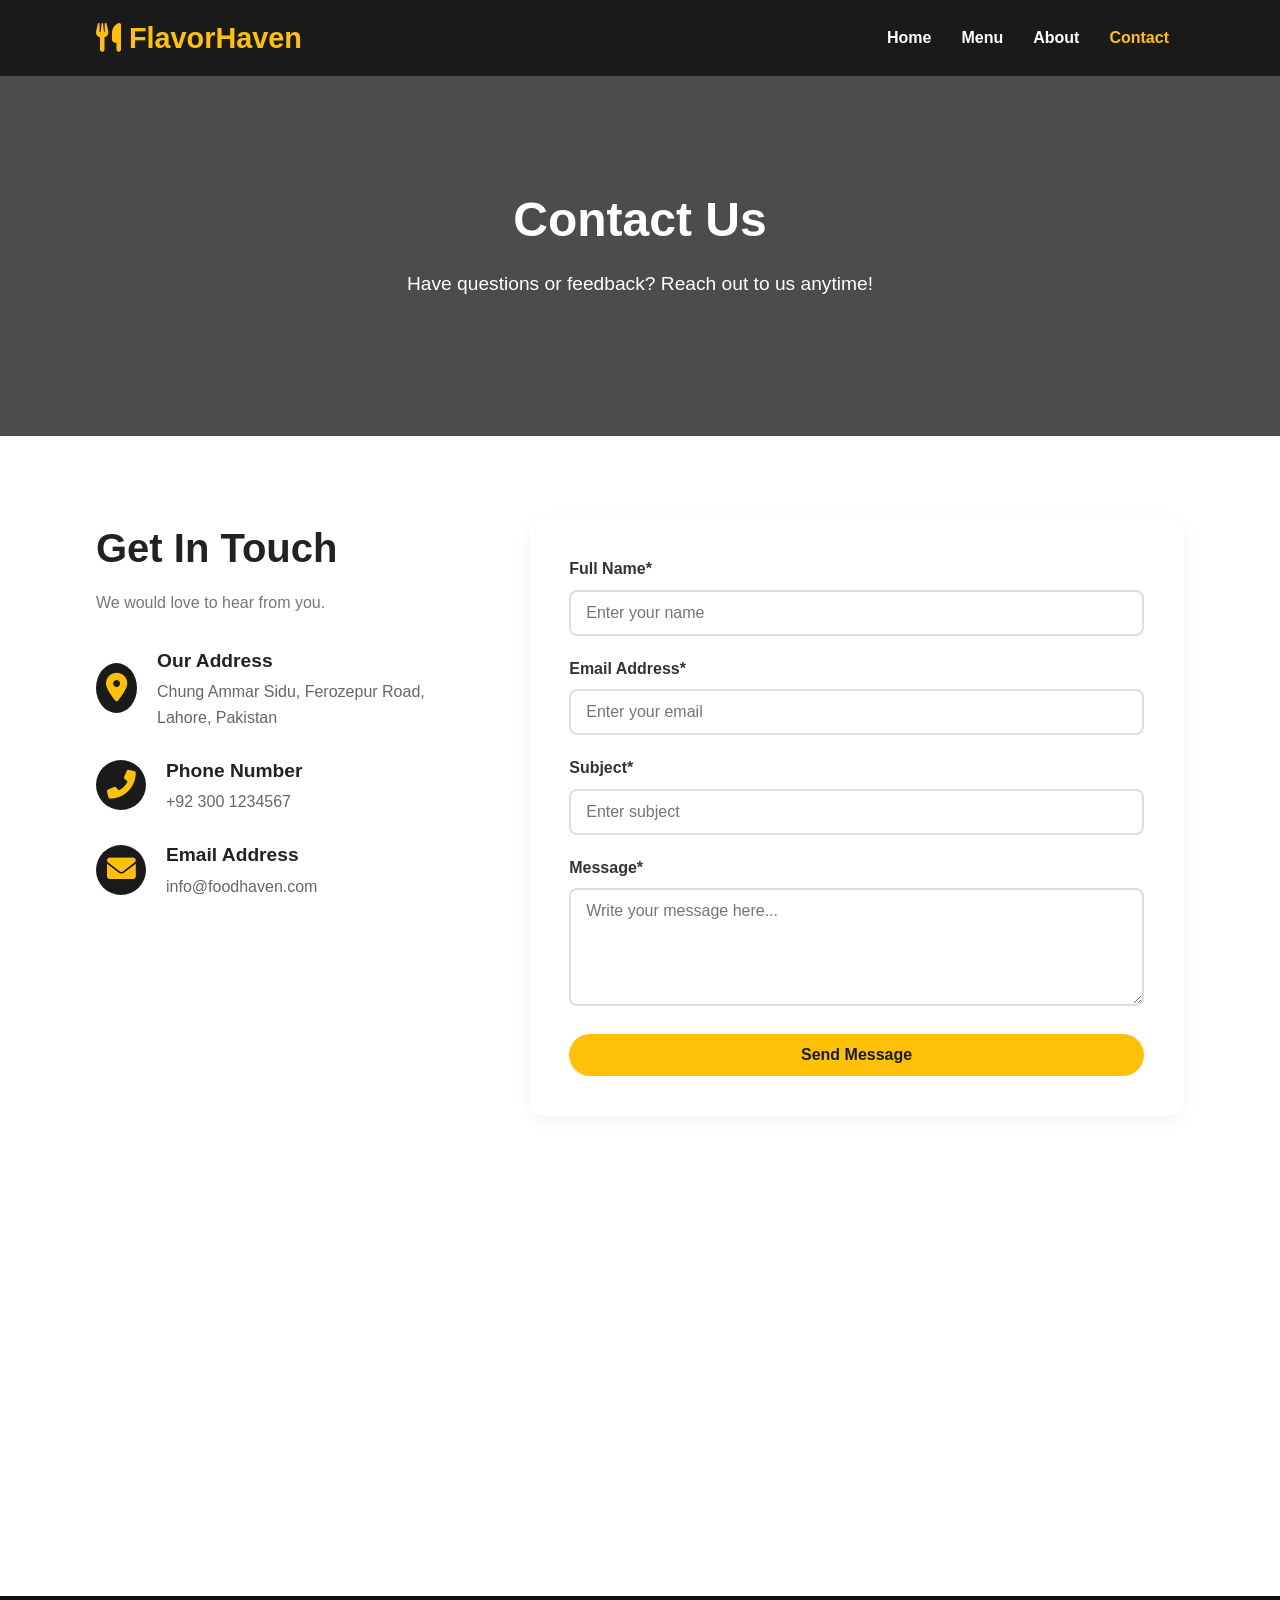
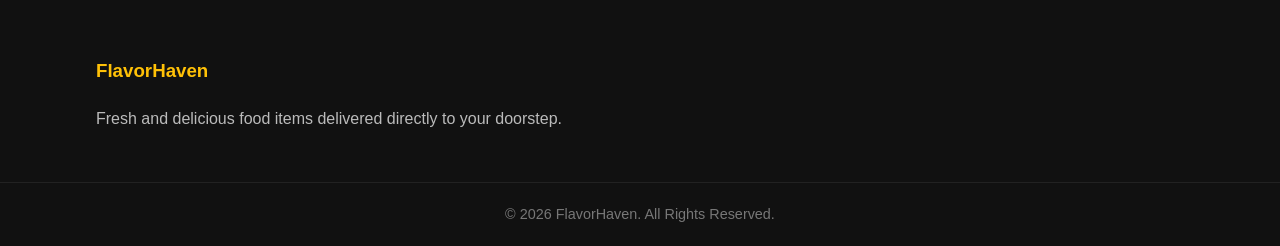
<file: contact.html>
<!DOCTYPE html>
<html lang="en">
<head>
    <meta charset="UTF-8">
    <meta name="viewport" content="width=device-width, initial-scale=1.0">
    <title>Contact Us -FlavorHaven</title>
    <link rel="stylesheet" href="https://cdnjs.cloudflare.com/ajax/libs/font-awesome/6.0.0/css/all.min.css">
    <link rel="stylesheet" href="style.css">
</head>
<body>

    <nav class="navbar">
        <div class="nav-container">
            <a href="index.html" class="logo">
 <i class="fa-solid fa-utensils"></i> FlavorHaven
            </a>
            <div class="menu-toggle" id="mobile-menu">
            <span class="bar"></span>
            <span class="bar"></span>
            <span class="bar"></span>
        </div>
        
    <ul class="nav-links">
                <li><a href="index.html">Home</a></li>
                <li><a href="menu.html">Menu</a></li>
                <li><a href="about.html">About</a></li>
                <li><a href="contact.html" class="active">Contact</a></li>
            </ul>
        </div>
    </nav>

    <header class="contact-hero">
        <div class="hero-content">
            <h1>Contact Us</h1>
            <p>Have questions or feedback? Reach out to us anytime!</p>
        </div>
    </header>

    <section class="container section">
        <div class="contact-wrapper">
            
            <div class="contact-info">
                <div class="section-header" style="text-align: left; margin-bottom: 30px;">
                    <h2>Get In Touch</h2>
                    <p>We would love to hear from you.</p>
                </div>
                
                <div class="info-item">
                    <i class="fas fa-map-marker-alt"></i>
                    <div>
                        <h3>Our Address</h3>
                        <p>Chung Ammar Sidu, Ferozepur Road, Lahore, Pakistan</p>
                    </div>
                </div>

                <div class="info-item">
                    <i class="fas fa-phone-alt"></i>
                    <div>
                        <h3>Phone Number</h3>
                        <p>+92 300 1234567</p>
                    </div>
                </div>

                <div class="info-item">
                    <i class="fas fa-envelope"></i>
                    <div>
                        <h3>Email Address</h3>
                        <p>info@foodhaven.com</p>
                    </div>
                </div>
            </div>

            <div class="contact-form-container">
                <form id="contactForm" novalidate>
                    <div class="form-group">
                        <label for="name">Full Name*</label>
                        <input type="text" id="name" placeholder="Enter your name">
                        <span class="error-msg" id="nameError">Name is required</span>
                    </div>

                    <div class="form-group">
                        <label for="email">Email Address*</label>
                        <input type="email" id="email" placeholder="Enter your email">
                        <span class="error-msg" id="emailError">Please enter a valid email</span>
                    </div>

                    <div class="form-group">
                        <label for="subject">Subject*</label>
                        <input type="text" id="subject" placeholder="Enter subject">
                        <span class="error-msg" id="subjectError">Subject is required</span>
                    </div>

                    <div class="form-group">
                        <label for="message">Message*</label>
                        <textarea id="message" rows="5" placeholder="Write your message here..."></textarea>
                        <span class="error-msg" id="messageError">Message cannot be empty</span>
                    </div>

                    <button type="submit" class="submit-btn">Send Message</button>
                    <div id="formSuccess" class="success-box hidden">🎉 Thank you! Your message has been sent successfully.</div>
                </form>
            </div>

        </div>
    </section>

    <section class="map-section">
        <iframe src="https://www.google.com/maps/embed?pb=!1m18!1m12!1m3!1d13612.34812345678!2d74.3456789!3d31.456789!2m3!1f0!2f0!3f0!3m2!1i1024!2i768!4f13.1!3m3!1m2!1s0x391906789abcdef%3A0x123456789abcdef!2sLahore%2C%20Punjab%2C%20Pakistan!5e0!3m2!1sen!2s!4v1710000000000!5m2!1sen!2s" allowfullscreen="" loading="lazy"></iframe>
    </section>

    <footer>
        <div class="footer-container">
            <div class="footer-box">
                <h3>FlavorHaven</h3>
                <p>Fresh and delicious food items delivered directly to your doorstep.</p>
            </div>
        </div>
        <div class="footer-bottom">
           <p>&copy; 2026 FlavorHaven. All Rights Reserved.</p>
        </div>
    </footer>

    <script src="contact.js"></script>
</body>
</html>
</file>
<file: style.css>
* {
    margin: 0;
    padding: 0;
    box-sizing: border-box;
    font-family: 'Segoe UI', Tahoma, Geneva, Verdana, sans-serif;
}

html {
    scroll-behavior: smooth;
}

body {
    color: #333;
    line-height: 1.6;
}

.container {
    width: 85%;
    max-width: 1200px;
    margin: 0 auto;
}

.section {
    padding: 80px 0;
}

.bg-light {
    background-color: #f8f9fa;
}

.text-center {
    text-center: center;
}

.section-header {
    text-align: center;
    margin-bottom: 50px;
}

.section-header h2 {
    font-size: 2.5rem;
    color: #222;
    margin-bottom: 10px;
}

.section-header p {
    color: #777;
}

.navbar {
    background-color: #1a1a1a;
    position: sticky;
    top: 0;
    z-index: 1000;
    padding: 15px 0;
}

.nav-container {
    display: flex;
    justify-content: space-between;
    align-items: center;
    width: 85%;
    max-width: 1200px;
    margin: 0 auto;
}

.navbar .logo {
    color: #ffc107;
    font-size: 1.8rem;
    font-weight: bold;
    text-decoration: none;
}

.nav-links {
    display: flex;
    list-style: none;
}

.nav-links li a {
    color: #fff;
    text-decoration: none;
    padding: 8px 15px;
    font-weight: 600;
    transition: color 0.3s ease;
}

.nav-links li a:hover, 
.nav-links li a.active {
    color: #ffc107;
}



#typewriter {
    font-size: 3.5rem;
    margin-bottom: 20px;
    font-weight: 800;
    white-space: normal;
    padding-right: 5px;
    display: inline-block;

}


.menu-hero {
    background: linear-gradient(rgba(0, 0, 0, 0.6), rgba(0, 0, 0, 0.6)), url('https://images.unsplash.com/photo-1504674900247-0877df9cc836?q=80&w=1200') no-repeat center center/cover;
    height: 40vh;
    display: flex;
    justify-content: center;
    align-items: center;
    text-align: center;
    color: #fff;
}

.menu-hero h1 {
    font-size: 3rem;
    font-weight: 800;
    margin-bottom: 10px;
}


.menu-toggle {
    display: none;
    cursor: pointer;
}

.menu-toggle .bar {
    display: block;
    width: 25px;
    height: 3px;
    margin: 5px auto;
    background-color: #fff;
    transition: all 0.3s ease-in-out;
}

.menu-controls {
    margin: 40px auto 20px auto;
    display: flex;
    flex-direction: column;
    align-items: center;
    gap: 20px;
}

.search-box {
    position: relative;
    width: 100%;
    max-width: 400px;
}

.search-box i {
    position: absolute;
    left: 15px;
    top: 50%;
    transform: translateY(-50%);
    color: #777;
}

.search-box input {
    width: 100%;
    padding: 12px 15px 12px 45px;
    border: 2px solid #ddd;
    border-radius: 30px;
    outline: none;
    font-size: 16px;
    transition: border-color 0.3s;
}

.search-box input:focus {
    border-color: #ffc107; 
}

.filter-buttons {
    display: flex;
    flex-wrap: wrap;
    justify-content: center;
    gap: 10px;
}

.filter-btn {
    padding: 8px 20px;
    border: 2px solid #333;
    background: transparent;
    color: #333;
    font-weight: bold;
    border-radius: 20px;
    cursor: pointer;
    transition: all 0.3s ease;
}

.filter-btn:hover, 
.filter-btn.active {
    background: #ffc107; 
    border-color: #ffc107;
    color: #1a1a1a;
}

.no-items {
    text-align: center;
    padding: 40px 0;
    color: #777;
    width: 100%;
    grid-column: 1 / -1; 
}

.no-items i {
    font-size: 3rem;
    margin-bottom: 10px;
    color: #ccc;
    display: block;
}

.hidden {
    display: none !important;
}


.about-hero {
    background: linear-gradient(rgba(0, 0, 0, 0.7), rgba(0, 0, 0, 0.7)), url('https://images.unsplash.com/photo-1414235077428-338989a2e8c0?q=80&w=1200') no-repeat center center/cover;
    height: 45vh;
    display: flex;
    justify-content: center;
    align-items: center;
    text-align: center;
    color: #fff;
}

.about-hero h1 {
    font-size: 3.5rem;
    font-weight: 800;
    margin-bottom: 10px;
}


.story-wrapper {
    display: flex;
    align-items: center;
    gap: 50px;
    flex-wrap: wrap;
}

.story-text {
    flex: 1;
    min-width: 300px;
}

.story-img {
    flex: 1;
    min-width: 300px;
}

.story-img img {
    width: 100%;
    border-radius: 15px;
    box-shadow: 0 8px 20px rgba(0,0,0,0.1);
}


.mv-grid {
    display: flex;
    gap: 40px;
    flex-wrap: wrap;
}

.mv-box {
    flex: 1;
    min-width: 280px;
    background: #fff;
    padding: 40px 30px;
    border-radius: 12px;
    text-align: center;
    box-shadow: 0 5px 15px rgba(0,0,0,0.05);
    border-top: 4px solid #ffc107; 
}

.mv-box .icon-box {
    font-size: 2.5rem;
    color: #ffc107;
    margin-bottom: 15px;
}

.mv-box h3 {
    font-size: 1.5rem;
    margin-bottom: 15px;
    color: #222;
}

.mv-box p {
    color: #666;
}

.stats-section {
    background-color: #1a1a1a;
    text-align: center;
}

.stats-grid {
    display: grid;
    grid-template-columns: repeat(auto-fit, minmax(200px, 1fr));
    gap: 30px;
}

.stat-card h2 {
    font-size: 3rem;
    color: #ffc107;
    font-weight: 800;
    margin-bottom: 5px;
}

.stat-card p {
    color: #bbb;
    font-size: 1.1rem;
}


.gallery-grid {
    display: grid;
    grid-template-columns: repeat(auto-fit, minmax(280px, 1fr));
    gap: 20px;
}

.gallery-item {
    overflow: hidden;
    border-radius: 10px;
    box-shadow: 0 4px 10px rgba(0,0,0,0.08);
    height: 220px;
}

.gallery-item img {
    width: 100%;
    height: 100%;
    object-fit: cover;
    transition: transform 0.5s ease;
}

.gallery-item:hover img {
    transform: scale(1.1); 
}


.team-grid {
    display: grid;
    grid-template-columns: repeat(auto-fit, minmax(280px, 1fr));
    gap: 30px;
}

.team-card {
    background: #fff;
    border-radius: 15px;
    overflow: hidden;
    box-shadow: 0 5px 15px rgba(0,0,0,0.05);
    text-align: center;
    transition: transform 0.3s ease;
}

.team-card:hover {
    transform: translateY(-5px);
}

.team-card img {
    width: 100%;
    height: 280px;
    object-fit: cover;
}

.team-info {
    padding: 20px;
}

.team-info h3 {
    font-size: 1.3rem;
    margin-bottom: 5px;
    color: #222;
}

.team-info .role {
    color: #ffc107;
    font-weight: 600;
    font-size: 0.95rem;
    margin-bottom: 15px;
}

.team-socials a {
    color: #555;
    font-size: 1.2rem;
    margin: 0 8px;
    transition: color 0.3s;
}

.team-socials a:hover {
    color: #ffc107;
}
.hero-section {
    background: linear-gradient(rgba(0, 0, 0, 0.6), rgba(0, 0, 0, 0.6)), url('https://images.unsplash.com/photo-1517248135467-4c7edcad34c4?q=80&w=1200') no-repeat center center/cover;
    height: 85vh;
    display: flex;
    justify-content: center;
    align-items: center;
    text-align: center;
    color: #fff;
}

.hero-content h1 {
    font-size: 3.5rem;
    margin-bottom: 20px;
    font-weight: 800;
}

.hero-content p {
    font-size: 1.2rem;
    margin-bottom: 30px;
    max-width: 600px;
    margin-left: auto;
    margin-right: auto;
}

.cta-btn {
    display: inline-block;
    background-color: #ffc107;
    color: #1a1a1a;
    padding: 12px 30px;
    text-decoration: none;
    font-weight: bold;
    border-radius: 30px;
    transition: background 0.3s ease;
}

.cta-btn:hover {
    background-color: #e0a800;
}

.contact-hero {
    background: linear-gradient(rgba(0, 0, 0, 0.7), rgba(0, 0, 0, 0.7)), url('https://images.unsplash.com/photo-1517248135467-4c7edcad34c4?q=80&w=1200') no-repeat center center/cover;
    height: 40vh;
    display: flex;
    justify-content: center;
    align-items: center;
    text-align: center;
    color: #fff;
}

.contact-hero h1 {
    font-size: 3rem;
    font-weight: 800;
    margin-bottom: 10px;
}


.contact-wrapper {
    display: flex;
    gap: 50px;
    flex-wrap: wrap;
}

.contact-info {
    flex: 1;
    min-width: 300px;
}

.contact-form-container {
    flex: 1.5;
    min-width: 300px;
    background: #fff;
    padding: 40px;
    border-radius: 15px;
    box-shadow: 0 5px 15px rgba(0,0,0,0.05);
}


.info-item {
    display: flex;
    align-items: center;
    gap: 20px;
    margin-bottom: 25px;
}

.info-item i {
    font-size: 1.8rem;
    color: #ffc107;
    background: #1a1a1a;
    width: 50px;
    height: 50px;
    display: flex;
    align-items: center;
    justify-content: center;
    border-radius: 50%;
}

.info-item h3 {
    font-size: 1.2rem;
    color: #222;
    margin-bottom: 3px;
}

.info-item p {
    color: #666;
}


.form-group {
    margin-bottom: 20px;
    position: relative;
}

.form-group label {
    display: block;
    font-weight: 600;
    margin-bottom: 8px;
    color: #333;
}

.form-group input,
.form-group textarea {
    width: 100%;
    padding: 12px 15px;
    border: 2px solid #ddd;
    border-radius: 8px;
    outline: none;
    font-size: 16px;
    transition: border-color 0.3s;
}

.form-group input:focus,
.form-group textarea:focus {
    border-color: #ffc107;
}

.form-group.invalid input,
.form-group.invalid textarea {
    border-color: #e74c3c;
}

.error-msg {
    color: #e74c3c;
    font-size: 0.85rem;
    margin-top: 5px;
    display: none;
}

.form-group.invalid .error-msg {
    display: block;
}

.submit-btn {
    background-color: #ffc107;
    color: #1a1a1a;
    padding: 12px 30px;
    border: none;
    font-weight: bold;
    border-radius: 30px;
    cursor: pointer;
    font-size: 16px;
    transition: background 0.3s ease;
    width: 100%;
}

.submit-btn:hover {
    background-color: #e0a800;
}

.success-box {
    margin-top: 20px;
    padding: 15px;
    background-color: #2ecc71;
    color: white;
    border-radius: 8px;
    text-align: center;
    font-weight: bold;
}
.map-section iframe {
    width: 100%;
    height: 400px;
    border: none;
    display: block;
}

.dishes-grid {
    display: grid;
    grid-template-columns: repeat(auto-fit, minmax(300px, 1fr));
    gap: 30px;
}

.dish-card {
    background: #fff;
    border-radius: 15px;
    overflow: hidden;
    box-shadow: 0 5px 15px rgba(0,0,0,0.05);
    transition: transform 0.3s ease;
}

.dish-card:hover {
    transform: translateY(-5px);
}

.dish-img img {
    width: 100%;
    height: 220px;
    object-fit: cover;
}

.dish-info {
    padding: 20px;
}

.dish-info h3 {
    margin-bottom: 10px;
    font-size: 1.4rem;
}

.dish-info p {
    color: #666;
    font-size: 0.95rem;
    margin-bottom: 20px;
}

.dish-footer {
    display: flex;
    justify-content: space-between;
    align-items: center;
}

.dish-footer .price {
    font-size: 1.3rem;
    font-weight: bold;
    color: #e67e22;
}

.order-btn {
    background: transparent;
    border: 2px solid #333;
    padding: 8px 18px;
    border-radius: 20px;
    font-weight: bold;
    cursor: pointer;
    transition: all 0.3s ease;
}

.order-btn:hover {
    background: #333;
    color: #fff;
}

.features-grid {
    display: grid;
    grid-template-columns: repeat(auto-fit, minmax(250px, 1fr));
    gap: 40px;
}

.feature-box {
    padding: 20px;
}

.feature-box .icon {
    font-size: 3rem;
    color: #ffc107;
    margin-bottom: 20px;
}

.feature-box h3 {
    margin-bottom: 12px;
}

.feature-box p {
    color: #666;
}

.testimonials-grid {
    display: grid;
    grid-template-columns: repeat(auto-fit, minmax(280px, 1fr));
    gap: 30px;
}

.testimonial-card {
    background: #fff;
    padding: 30px;
    border-radius: 10px;
    box-shadow: 0 5px 15px rgba(0,0,0,0.05);
}

.testimonial-card .review {
    font-style: italic;
    color: #555;
    margin-bottom: 20px;
}

.testimonial-card .client-name {
    color: #ffc107;
    margin-bottom: 20px;
}

.testimonial-card .client-role {
    font-size: 0.85rem;
    color: #999;
}
footer {
    background: #111;
    color: #fff;
    padding: 60px 0 20px 0;
}

.footer-container {
    display: flex;
    flex-wrap: wrap;
    justify-content: space-between;
    width: 85%;
    max-width: 1200px;
    margin: 0 auto;
    gap: 30px;
}

.footer-box {
    flex: 1;
    min-width: 250px;
}

.footer-box h3 {
    color: #ffc107;
    margin-bottom: 20px;
}

.footer-box p {
    color: #bbb;
    margin-bottom: 10px;
}

.footer-box i {
    margin-right: 10px;
    color: #ffc107;
}

.social-icons a {
    color: #fff;
    font-size: 1.5rem;
    margin-right: 15px;
    transition: color 0.3s;
}

.social-icons a:hover {
    color: #ffc107;
}

.footer-bottom {
    text-align: center;
    margin-top: 40px;
    padding-top: 20px;
    border-top: 1px solid #222;
    color: #777;
    font-size: 0.9rem;
}


@media (max-width: 768px) {
    .nav-links {
        display: none;
        flex-direction: column;
        width: 100%;
        position: absolute;
        top: 70px;
        left: 0;
        background-color: #1a1a1a;
        text-align: center;
        padding: 20px 0;
    }

    .nav-links.active {
        display: flex;
    }

    .nav-links li {
        margin: 15px 0;
    }

    .menu-toggle {
        display: block;
    }

    .hero-content h1 {
        font-size: 2.3rem;
    }
      .menu-hero h1 {
        font-size: 2rem;
    }
    .filter-buttons {
        padding: 0 10px;
    }
    .about-hero h1 {
        font-size: 2.5rem;
    }
    .story-wrapper {
        gap: 25px;
    }
    .contact-form-container {
        padding: 20px;
    }
}
</file>
